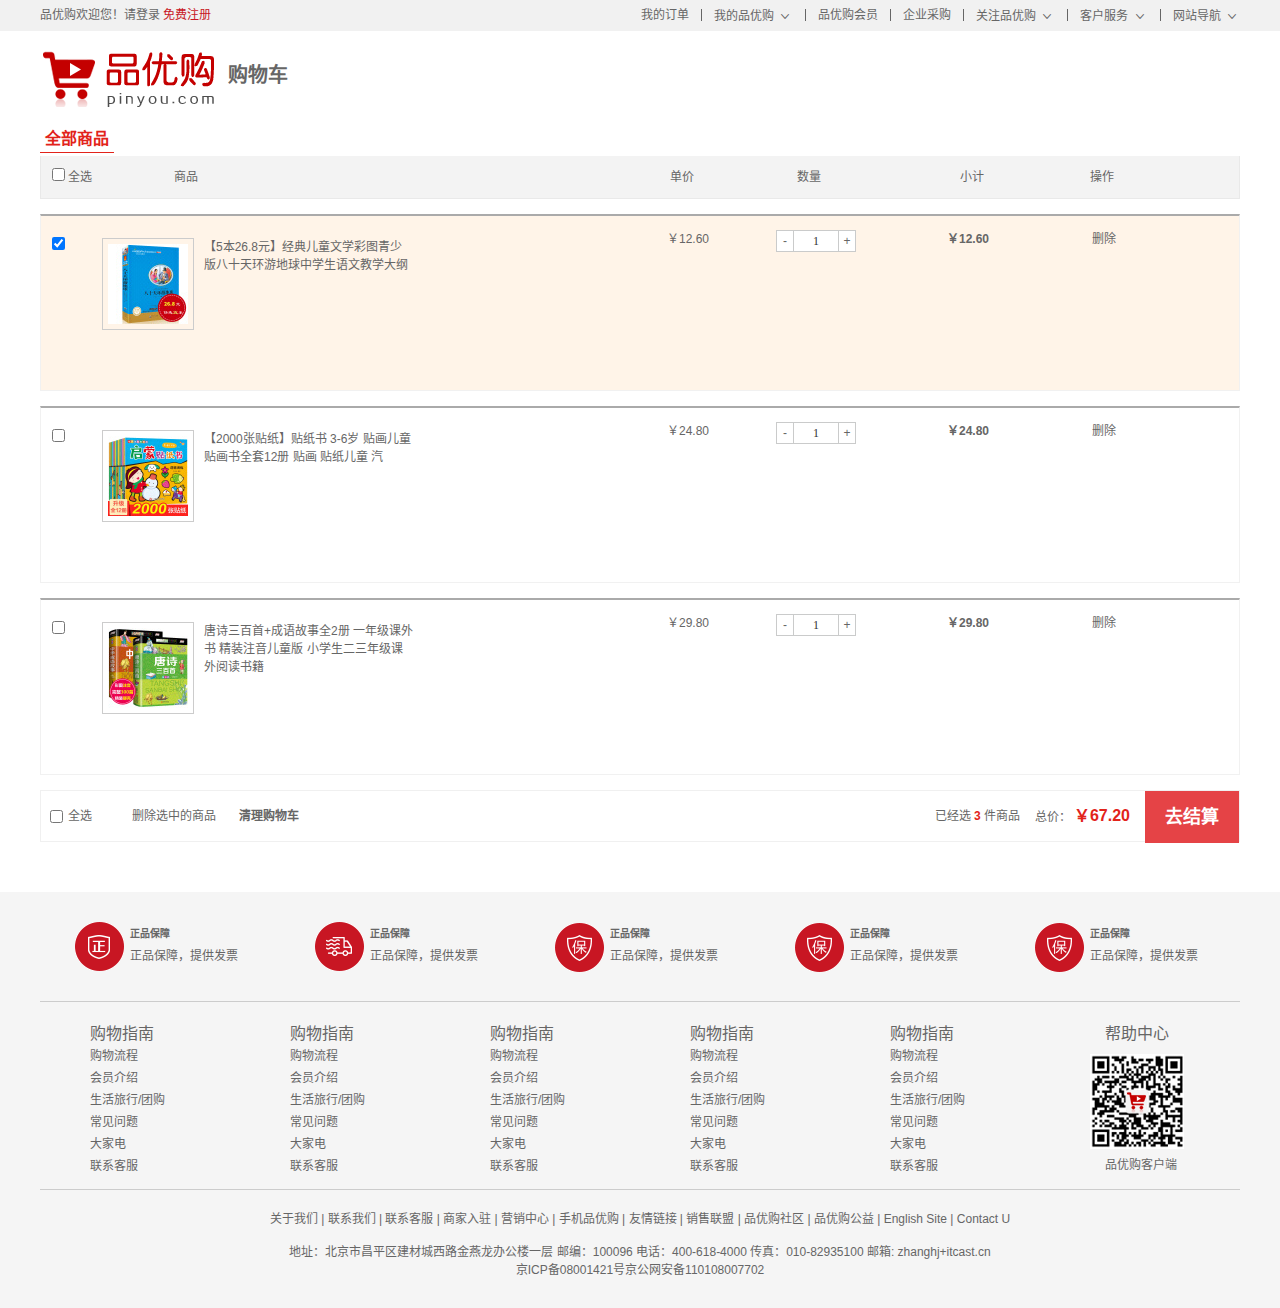
<file: 购物车/index.html>
<!DOCTYPE html>
<html lang="zh-CN">

<head>
    <meta charset="UTF-8">
    <title>我的购物车-品优购</title>
    <meta name="description" content="品优购JD.COM-专业的综合网上购物商城,销售家电、数码通讯、电脑、家居百货、服装服饰、母婴、图书、食品等数万个品牌优质商品.便捷、诚信的服务，为您提供愉悦的网上购物体验!" />
    <meta name="Keywords" content="网上购物,网上商城,手机,笔记本,电脑,MP3,CD,VCD,DV,相机,数码,配件,手表,存储卡,品优购" />
    <!-- 引入facicon.ico网页图标 -->
    <link rel="shortcut icon" href="favicon.ico" type="image/x-icon" />
    <!-- 引入css 初始化的css 文件 -->
    <link rel="stylesheet" href="css/base.css">
    <!-- 引入公共样式的css 文件 -->
    <link rel="stylesheet" href="css/common.css">
    <!-- 引入car css -->
    <link rel="stylesheet" href="css/car.css">
    <!-- 先引入jquery  -->
    <script src="js/jquery.min.js"></script>
    <!-- 在引入我们自己的js文件 -->
    <script src="js/car.js"></script>
</head>

<body>
    <!-- 顶部快捷导航start -->
    <div class="shortcut">
        <div class="w">
            <div class="fl">
                <ul>
                    <li>品优购欢迎您！ </li>
                    <li>
                        <a href="#">请登录</a>
                        <a href="#" class="style-red">免费注册</a>
                    </li>
                </ul>
            </div>
            <div class="fr">
                <ul>
                    <li><a href="#">我的订单</a></li>
                    <li class="spacer"></li>
                    <li>
                        <a href="#">我的品优购</a>
                        <i class="icomoon"></i>
                    </li>
                    <li class="spacer"></li>
                    <li><a href="#">品优购会员</a></li>
                    <li class="spacer"></li>
                    <li><a href="#">企业采购</a></li>
                    <li class="spacer"></li>
                    <li><a href="#">关注品优购</a> <i class="icomoon"></i></li>
                    <li class="spacer"></li>
                    <li><a href="#">客户服务</a> <i class="icomoon"></i></li>
                    <li class="spacer"></li>
                    <li><a href="#">网站导航</a> <i class="icomoon"></i></li>
                </ul>
            </div>
        </div>
    </div>
    <!-- 顶部快捷导航end  -->


    <div class="car-header">
        <div class="w">
            <div class="car-logo">
                <img src="img/logo.png" alt=""> <b>购物车</b>
            </div>
        </div>
    </div>

    </div>
    <div class="c-container">
        <div class="w">
            <div class="cart-filter-bar">
                <em>全部商品</em>
            </div>
            <!-- 购物车主要核心区域 -->
            <div class="cart-warp">
                <!-- 头部全选模块 -->
                <div class="cart-thead">
                    <div class="t-checkbox">
                        <input type="checkbox" name="" id="" class="checkall"> 全选
                    </div>
                    <div class="t-goods">商品</div>
                    <div class="t-price">单价</div>
                    <div class="t-num">数量</div>
                    <div class="t-sum">小计</div>
                    <div class="t-action">操作</div>
                </div>
                <!-- 商品详细模块 -->
                <div class="cart-item-list">
                    <div class="cart-item check-cart-item">
                        <div class="p-checkbox">
                            <input type="checkbox" name="" id="" checked class="j-checkbox">
                        </div>
                        <div class="p-goods">
                            <div class="p-img">
                                <img src="upload/p1.jpg" alt="">
                            </div>
                            <div class="p-msg">【5本26.8元】经典儿童文学彩图青少版八十天环游地球中学生语文教学大纲</div>
                        </div>
                        <div class="p-price">￥12.60</div>
                        <div class="p-num">
                            <div class="quantity-form">
                                <a href="javascript:;" class="decrement">-</a>
                                <input type="text" class="itxt" value="1">
                                <a href="javascript:;" class="increment">+</a>
                            </div>
                        </div>
                        <div class="p-sum">￥12.60</div>
                        <div class="p-action"><a href="javascript:;">删除</a></div>
                    </div>
                    <div class="cart-item">
                        <div class="p-checkbox">
                            <input type="checkbox" name="" id="" class="j-checkbox">
                        </div>
                        <div class="p-goods">
                            <div class="p-img">
                                <img src="upload/p2.jpg" alt="">
                            </div>
                            <div class="p-msg">【2000张贴纸】贴纸书 3-6岁 贴画儿童 贴画书全套12册 贴画 贴纸儿童 汽</div>
                        </div>
                        <div class="p-price">￥24.80</div>
                        <div class="p-num">
                            <div class="quantity-form">
                                <a href="javascript:;" class="decrement">-</a>
                                <input type="text" class="itxt" value="1">
                                <a href="javascript:;" class="increment">+</a>
                            </div>
                        </div>
                        <div class="p-sum">￥24.80</div>
                        <div class="p-action"><a href="javascript:;">删除</a></div>
                    </div>
                    <div class="cart-item">
                        <div class="p-checkbox">
                            <input type="checkbox" name="" id="" class="j-checkbox">
                        </div>
                        <div class="p-goods">
                            <div class="p-img">
                                <img src="upload/p3.jpg" alt="">
                            </div>
                            <div class="p-msg">唐诗三百首+成语故事全2册 一年级课外书 精装注音儿童版 小学生二三年级课外阅读书籍</div>
                        </div>
                        <div class="p-price">￥29.80</div>
                        <div class="p-num">
                            <div class="quantity-form">
                                <a href="javascript:;" class="decrement">-</a>
                                <input type="text" class="itxt" value="1">
                                <a href="javascript:;" class="increment">+</a>
                            </div>
                        </div>
                        <div class="p-sum">￥29.80</div>
                        <div class="p-action"><a href="javascript:;">删除</a></div>
                    </div>
                </div>

                <!-- 结算模块 -->
                <div class="cart-floatbar">
                    <div class="select-all">
                        <input type="checkbox" name="" id="" class="checkall">全选
                    </div>
                    <div class="operation">
                        <a href="javascript:;" class="remove-batch"> 删除选中的商品</a>
                        <a href="javascript:;" class="clear-all">清理购物车</a>
                    </div>
                    <div class="toolbar-right">
                        <div class="amount-sum">已经选<em>1</em>件商品</div>
                        <div class="price-sum">总价： <em>￥12.60</em></div>
                        <div class="btn-area">去结算</div>
                    </div>
                </div>
            </div>
        </div>

    </div>

    <!-- footer start -->
    <div class="footer">
        <div class="w">
            <!-- mod_service -->
            <div class="mod_service">
                <ul>
                    <li>
                        <i class="mod-service-icon mod_service_zheng"></i>
                        <div class="mod_service_tit">
                            <h5>正品保障</h5>
                            <p>正品保障，提供发票</p>
                        </div>
                    </li>
                    <li>
                        <i class="mod-service-icon mod_service_kuai"></i>
                        <div class="mod_service_tit">
                            <h5>正品保障</h5>
                            <p>正品保障，提供发票</p>
                        </div>
                    </li>
                    <li>
                        <i class="mod-service-icon mod_service_bao"></i>
                        <div class="mod_service_tit">
                            <h5>正品保障</h5>
                            <p>正品保障，提供发票</p>
                        </div>
                    </li>
                    <li>
                        <i class="mod-service-icon mod_service_bao"></i>
                        <div class="mod_service_tit">
                            <h5>正品保障</h5>
                            <p>正品保障，提供发票</p>
                        </div>
                    </li>
                    <li>
                        <i class="mod-service-icon mod_service_bao"></i>
                        <div class="mod_service_tit">
                            <h5>正品保障</h5>
                            <p>正品保障，提供发票</p>
                        </div>
                    </li>
                </ul>
            </div>
            <!-- mod_help -->
            <div class="mod_help">
                <dl class="mod_help_item">
                    <dt>购物指南</dt>
                    <dd> <a href="#">购物流程 </a></dd>
                    <dd> <a href="#">会员介绍 </a></dd>
                    <dd> <a href="#">生活旅行/团购 </a></dd>
                    <dd> <a href="#">常见问题 </a></dd>
                    <dd> <a href="#">大家电 </a></dd>
                    <dd> <a href="#">联系客服 </a></dd>
                </dl>
                <dl class="mod_help_item">
                    <dt>购物指南</dt>
                    <dd> <a href="#">购物流程 </a></dd>
                    <dd> <a href="#">会员介绍 </a></dd>
                    <dd> <a href="#">生活旅行/团购 </a></dd>
                    <dd> <a href="#">常见问题 </a></dd>
                    <dd> <a href="#">大家电 </a></dd>
                    <dd> <a href="#">联系客服 </a></dd>
                </dl>
                <dl class="mod_help_item">
                    <dt>购物指南</dt>
                    <dd> <a href="#">购物流程 </a></dd>
                    <dd> <a href="#">会员介绍 </a></dd>
                    <dd> <a href="#">生活旅行/团购 </a></dd>
                    <dd> <a href="#">常见问题 </a></dd>
                    <dd> <a href="#">大家电 </a></dd>
                    <dd> <a href="#">联系客服 </a></dd>
                </dl>
                <dl class="mod_help_item">
                    <dt>购物指南</dt>
                    <dd> <a href="#">购物流程 </a></dd>
                    <dd> <a href="#">会员介绍 </a></dd>
                    <dd> <a href="#">生活旅行/团购 </a></dd>
                    <dd> <a href="#">常见问题 </a></dd>
                    <dd> <a href="#">大家电 </a></dd>
                    <dd> <a href="#">联系客服 </a></dd>
                </dl>
                <dl class="mod_help_item">
                    <dt>购物指南</dt>
                    <dd> <a href="#">购物流程 </a></dd>
                    <dd> <a href="#">会员介绍 </a></dd>
                    <dd> <a href="#">生活旅行/团购 </a></dd>
                    <dd> <a href="#">常见问题 </a></dd>
                    <dd> <a href="#">大家电 </a></dd>
                    <dd> <a href="#">联系客服 </a></dd>
                </dl>
                <dl class="mod_help_item mod_help_app">
                    <dt>帮助中心</dt>
                    <dd>
                        <img src="upload/erweima.png" alt="">
                        <p>品优购客户端</p>
                    </dd>
                </dl>
            </div>

            <!-- mod_copyright  -->
            <div class="mod_copyright">
                <p class="mod_copyright_links">
                    关于我们 | 联系我们 | 联系客服 | 商家入驻 | 营销中心 | 手机品优购 | 友情链接 | 销售联盟 | 品优购社区 | 品优购公益 | English Site | Contact U
                </p>
                <p class="mod_copyright_info">
                    地址：北京市昌平区建材城西路金燕龙办公楼一层 邮编：100096 电话：400-618-4000 传真：010-82935100 邮箱: zhanghj+itcast.cn <br> 京ICP备08001421号京公网安备110108007702
                </p>
            </div>
        </div>
    </div>
    <!-- footer end -->
</body>

</html>
</file>
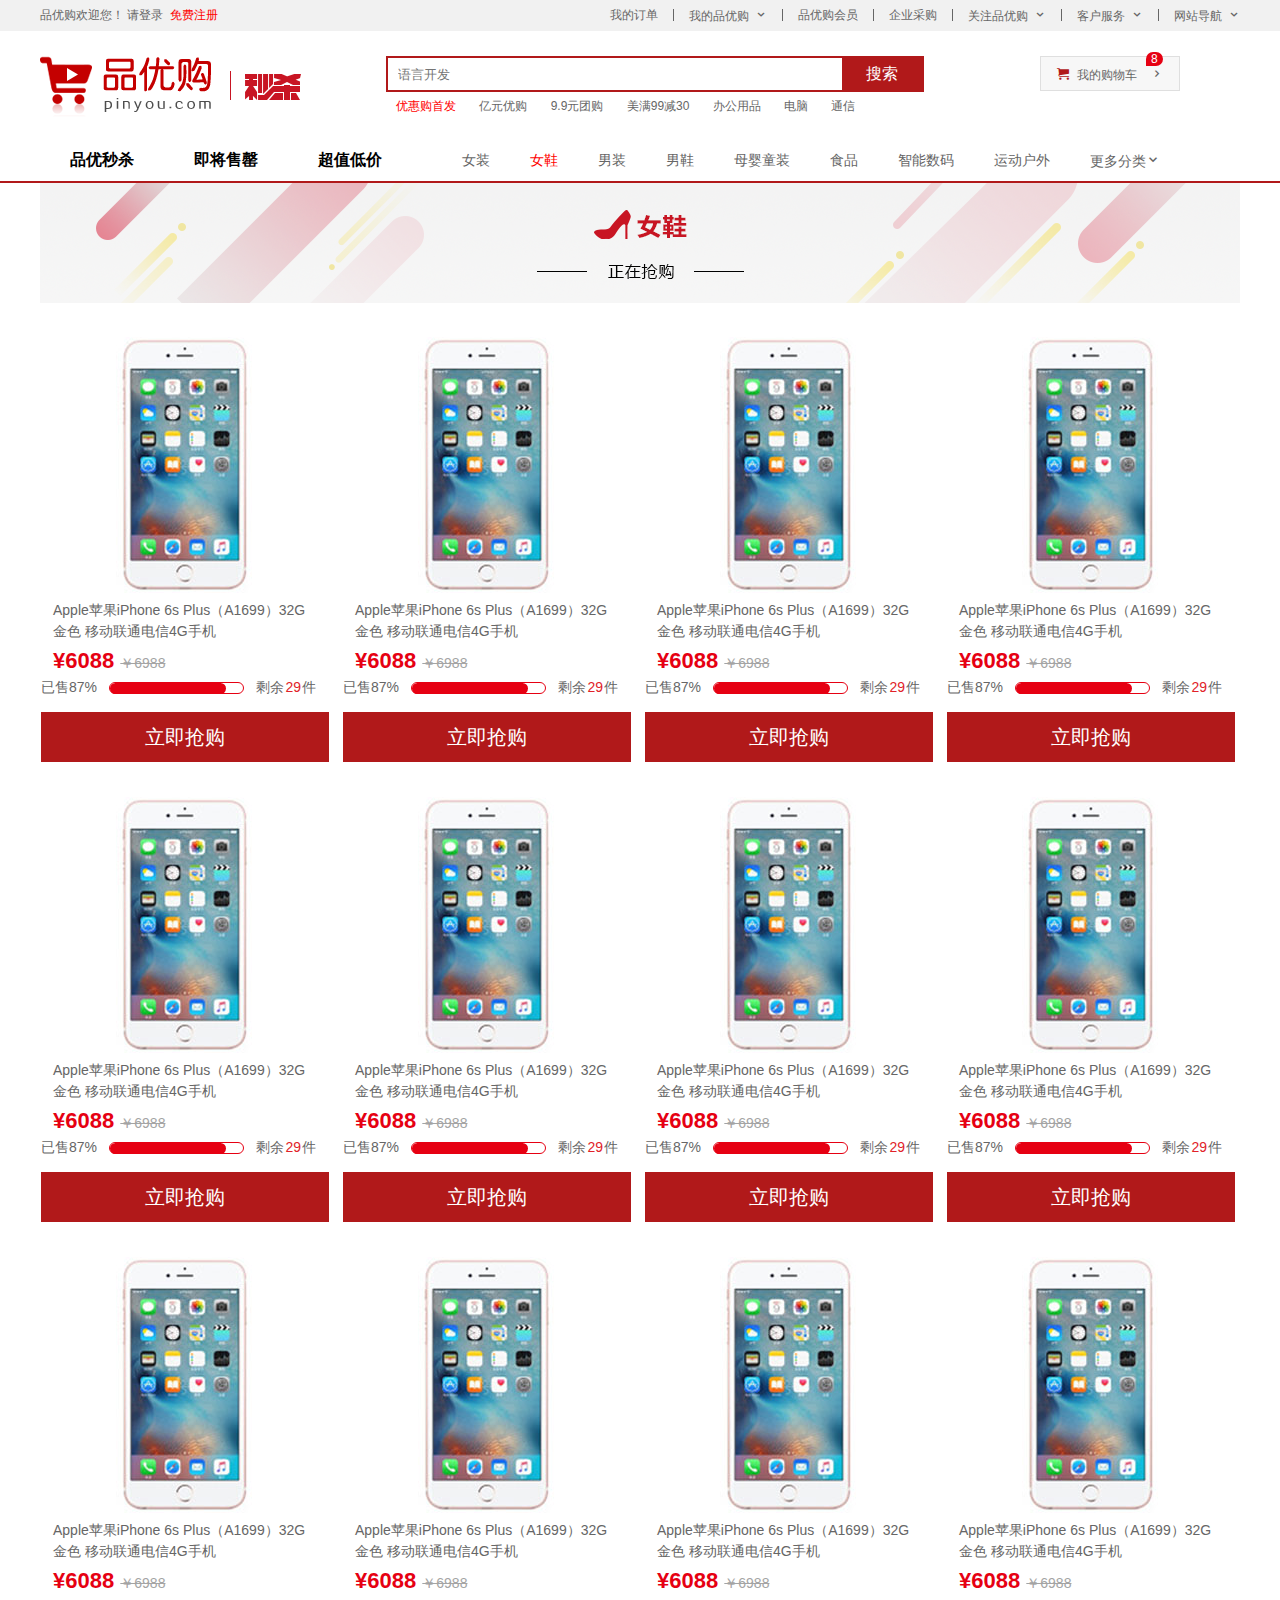
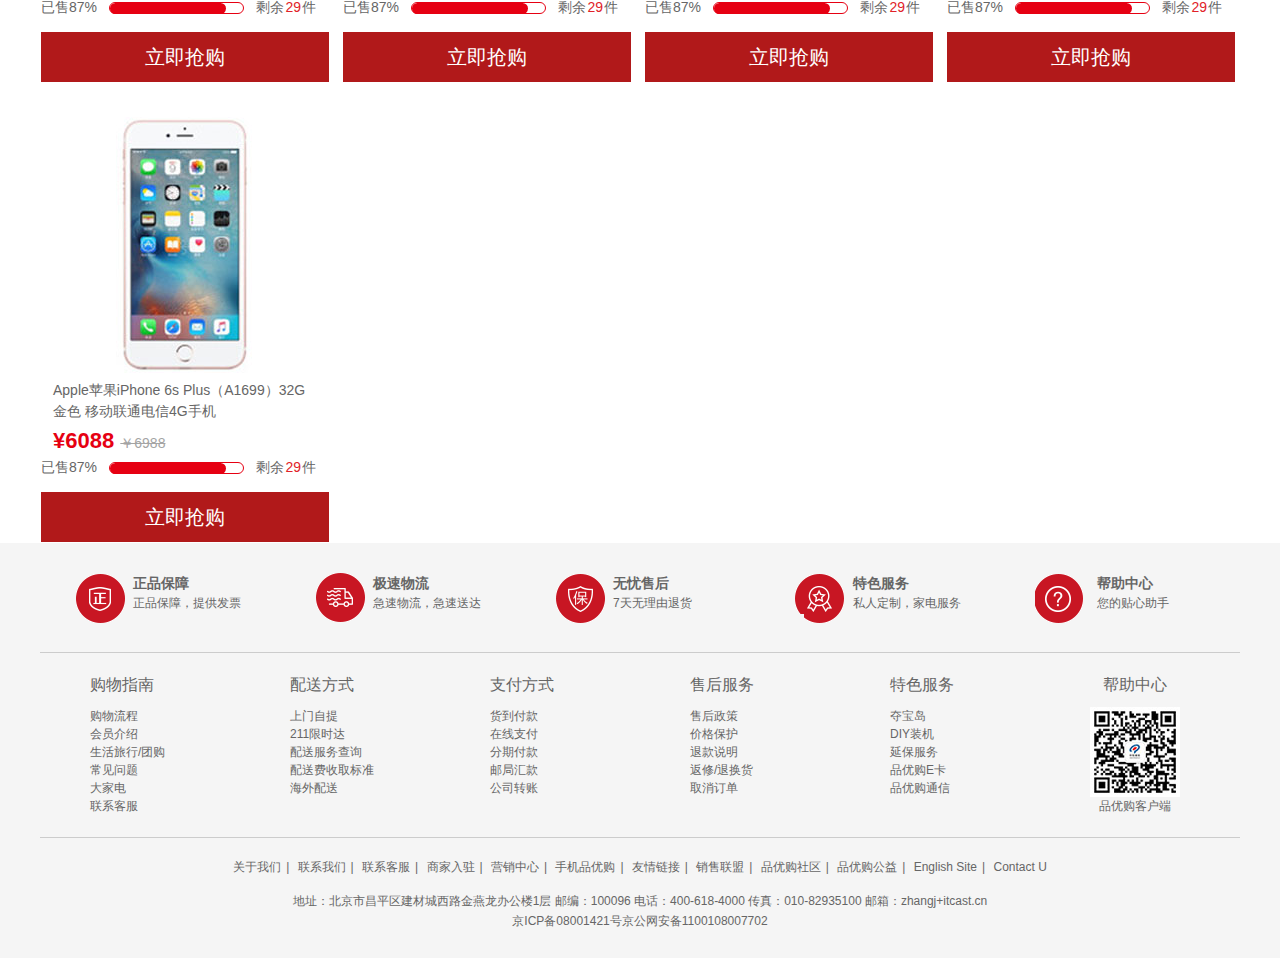
<file: list.html>
<!DOCTYPE html>
<html lang="en">
<head>
    <meta charset="UTF-8">
    <meta http-equiv="X-UA-Compatible" content="IE=edge">
    <meta name="viewport" content="width=device-width, initial-scale=1.0">
    <title>品优购列表页</title>
    <!-- 网站说明 -->
    <meta name="description"
        content="品优购-专业的综合网上购物商城,销售家电、数码通讯、电脑、家居百货、服装服饰、母婴、图书、食品等数万个品牌优质商品，便捷、诚信的服务，为您提供愉悦的网上购物体验！">
    <!-- 关键字 -->
    <meta name="keywords" content="网上购物,网上商城,手机,笔记本,电脑,MP3,CD,VCD,DV,相机,手表,存储卡,品优购">
    <!-- 引入favicon图标 -->
    <link rel="shortcut icon" href="favicon.ico">
     <!-- 引入我们初始化样式文件 -->
     <link rel="stylesheet" href="css/base.css">
     <!-- 引入我们的公共样式文件 -->
     <link rel="stylesheet" href="css/common.css">
     <link rel="stylesheet" href="css/list.css">
</head>
<body>
    <!-- 快捷导航模块开始 -->
    <div class="shortcut">
        <div class="w">
            <div class="fl">
                <ul>
                    <li>品优购欢迎您！&nbsp;</li>
                    <li>
                        <a href="#">请登录</a>&nbsp;
                        <a href="#" class="style_red">免费注册</a>
                    </li>
                </ul>
            </div>
            <div class="fr">
                <ul>
                    <li>我的订单</li>
                    <li></li>
                    <li class="arrow-icon">我的品优购</li>
                    <li></li>
                    <li>品优购会员</li>
                    <li></li>
                    <li>企业采购</li>
                    <li></li>
                    <li class="arrow-icon">关注品优购</li>
                    <li></li>
                    <li class="arrow-icon">客户服务</li>
                    <li></li>
                    <li class="arrow-icon">网站导航</li>
                </ul>
            </div>
        </div>
    </div>
    <!-- 快捷导航模块结束 -->
    <!-- header头部模块制作开始 -->
    <header class="header w">
        <!-- logo模块  SEO logo优化 -->
        <div class="logo">
            <h1>
                <a href="index.html" title="品优购商城">品优购商城</a>
            </h1>
        </div>
        <!-- 列表页的秒杀模块 -->
        <div class="sk">
            <img src="images/sk.png" alt="">
        </div>
        <!-- search搜索模块 -->
        <div class="search">
            <input type="search" placeholder="语言开发">
            <button>搜索</button>
        </div>
        <!-- hotwords模块制作 -->
        <div class="hotwords">
            <a href="#" class="style_red">优惠购首发</a>
            <a href="#">亿元优购</a>
            <a href="#">9.9元团购</a>
            <a href="#">美满99减30</a>
            <a href="#">办公用品</a>
            <a href="#">电脑</a>
            <a href="#">通信</a>
        </div>
        <!-- 购物车模块 -->
        <div class="shopcar">
            我的购物车
            <i class="count">8</i>
        </div>
    </header>
    <!-- header头部模块制作结束 -->
    <!-- nav模块开始 -->
    <nav class="nav">
        <div class="w">
           <div class="sk_list">
               <ul>
                   <li><a href="#">品优秒杀</a></li>
                   <li><a href="#">即将售罄</a></li>
                   <li><a href="#">超值低价</a></li>
               </ul>
           </div>
           <div class="sk_con">
               <ul>
                   <li><a href="#">女装</a></li>
                   <li><a href="#" class="style_red">女鞋</a></li>
                   <li><a href="#">男装</a></li>
                   <li><a href="#">男鞋</a></li>
                   <li><a href="#">母婴童装</a></li>
                   <li><a href="#">食品</a></li>
                   <li><a href="#">智能数码</a></li>
                   <li><a href="#">运动户外</a></li>
                   <li><a href="#">更多分类</a></li>
               </ul>
           </div>
        </div>
    </nav>
    <!-- nav模块结束 -->

    <!-- 列表页主体部分开始 -->
    <div class="w sk_container">
        <div class="sk_hd">
            <img src="upload/bg_03.png" alt="">
        </div>
        <div class="sk_bd">
            <!-- 清除浮动 -->
            <ul class="clearfix">
                <li>
                    <img src="upload/list2.jpg" alt="">
                    <a href="#" class="pizhu">Apple苹果iPhone 6s Plus（A1699）32G 金色 移动联通电信4G手机</a>
                    <span class="miaosha">
                        ¥6088 
                    </span>
                    <span class="origan">￥6988</span>
                    <div class="guodu">
                        <div class="guodu1">已售87%</div>
                        <div class="guodu2">
                            <div class="guodu2_in"></div>
                        </div>
                        <span class="shengyu1">剩余</span>
                        <span class="shengyu2">29</span>
                        <span class="shengyu3">件</span>
                    </div>
                    <a href="#" class="buy">立即抢购</a>
                </li>
                <li>
                    <img src="upload/list2.jpg" alt="">
                    <a href="#" class="pizhu">Apple苹果iPhone 6s Plus（A1699）32G 金色 移动联通电信4G手机</a>
                    <span class="miaosha">
                        ¥6088 
                    </span>
                    <span class="origan">￥6988</span>
                    <div class="guodu">
                        <div class="guodu1">已售87%</div>
                        <div class="guodu2">
                            <div class="guodu2_in"></div>
                        </div>
                        <span class="shengyu1">剩余</span>
                        <span class="shengyu2">29</span>
                        <span class="shengyu3">件</span>
                    </div>
                    <a href="#" class="buy">立即抢购</a>
                </li>
                <li>
                    <img src="upload/list2.jpg" alt="">
                    <a href="#" class="pizhu">Apple苹果iPhone 6s Plus（A1699）32G 金色 移动联通电信4G手机</a>
                    <span class="miaosha">
                        ¥6088 
                    </span>
                    <span class="origan">￥6988</span>
                    <div class="guodu">
                        <div class="guodu1">已售87%</div>
                        <div class="guodu2">
                            <div class="guodu2_in"></div>
                        </div>
                        <span class="shengyu1">剩余</span>
                        <span class="shengyu2">29</span>
                        <span class="shengyu3">件</span>
                    </div>
                    <a href="#" class="buy">立即抢购</a>
                </li>
                <li>
                    <img src="upload/list2.jpg" alt="">
                    <a href="#" class="pizhu">Apple苹果iPhone 6s Plus（A1699）32G 金色 移动联通电信4G手机</a>
                    <span class="miaosha">
                        ¥6088 
                    </span>
                    <span class="origan">￥6988</span>
                    <div class="guodu">
                        <div class="guodu1">已售87%</div>
                        <div class="guodu2">
                            <div class="guodu2_in"></div>
                        </div>
                        <span class="shengyu1">剩余</span>
                        <span class="shengyu2">29</span>
                        <span class="shengyu3">件</span>
                    </div>
                    <a href="#" class="buy">立即抢购</a>
                </li>
                <li>
                    <img src="upload/list2.jpg" alt="">
                    <a href="#" class="pizhu">Apple苹果iPhone 6s Plus（A1699）32G 金色 移动联通电信4G手机</a>
                    <span class="miaosha">
                        ¥6088 
                    </span>
                    <span class="origan">￥6988</span>
                    <div class="guodu">
                        <div class="guodu1">已售87%</div>
                        <div class="guodu2">
                            <div class="guodu2_in"></div>
                        </div>
                        <span class="shengyu1">剩余</span>
                        <span class="shengyu2">29</span>
                        <span class="shengyu3">件</span>
                    </div>
                    <a href="#" class="buy">立即抢购</a>
                </li>
                <li>
                    <img src="upload/list2.jpg" alt="">
                    <a href="#" class="pizhu">Apple苹果iPhone 6s Plus（A1699）32G 金色 移动联通电信4G手机</a>
                    <span class="miaosha">
                        ¥6088 
                    </span>
                    <span class="origan">￥6988</span>
                    <div class="guodu">
                        <div class="guodu1">已售87%</div>
                        <div class="guodu2">
                            <div class="guodu2_in"></div>
                        </div>
                        <span class="shengyu1">剩余</span>
                        <span class="shengyu2">29</span>
                        <span class="shengyu3">件</span>
                    </div>
                    <a href="#" class="buy">立即抢购</a>
                </li>
                <li>
                    <img src="upload/list2.jpg" alt="">
                    <a href="#" class="pizhu">Apple苹果iPhone 6s Plus（A1699）32G 金色 移动联通电信4G手机</a>
                    <span class="miaosha">
                        ¥6088 
                    </span>
                    <span class="origan">￥6988</span>
                    <div class="guodu">
                        <div class="guodu1">已售87%</div>
                        <div class="guodu2">
                            <div class="guodu2_in"></div>
                        </div>
                        <span class="shengyu1">剩余</span>
                        <span class="shengyu2">29</span>
                        <span class="shengyu3">件</span>
                    </div>
                    <a href="#" class="buy">立即抢购</a>
                </li>
                <li>
                    <img src="upload/list2.jpg" alt="">
                    <a href="#" class="pizhu">Apple苹果iPhone 6s Plus（A1699）32G 金色 移动联通电信4G手机</a>
                    <span class="miaosha">
                        ¥6088 
                    </span>
                    <span class="origan">￥6988</span>
                    <div class="guodu">
                        <div class="guodu1">已售87%</div>
                        <div class="guodu2">
                            <div class="guodu2_in"></div>
                        </div>
                        <span class="shengyu1">剩余</span>
                        <span class="shengyu2">29</span>
                        <span class="shengyu3">件</span>
                    </div>
                    <a href="#" class="buy">立即抢购</a>
                </li>
                <li>
                    <img src="upload/list2.jpg" alt="">
                    <a href="#" class="pizhu">Apple苹果iPhone 6s Plus（A1699）32G 金色 移动联通电信4G手机</a>
                    <span class="miaosha">
                        ¥6088 
                    </span>
                    <span class="origan">￥6988</span>
                    <div class="guodu">
                        <div class="guodu1">已售87%</div>
                        <div class="guodu2">
                            <div class="guodu2_in"></div>
                        </div>
                        <span class="shengyu1">剩余</span>
                        <span class="shengyu2">29</span>
                        <span class="shengyu3">件</span>
                    </div>
                    <a href="#" class="buy">立即抢购</a>
                </li>
                <li>
                    <img src="upload/list2.jpg" alt="">
                    <a href="#" class="pizhu">Apple苹果iPhone 6s Plus（A1699）32G 金色 移动联通电信4G手机</a>
                    <span class="miaosha">
                        ¥6088 
                    </span>
                    <span class="origan">￥6988</span>
                    <div class="guodu">
                        <div class="guodu1">已售87%</div>
                        <div class="guodu2">
                            <div class="guodu2_in"></div>
                        </div>
                        <span class="shengyu1">剩余</span>
                        <span class="shengyu2">29</span>
                        <span class="shengyu3">件</span>
                    </div>
                    <a href="#" class="buy">立即抢购</a>
                </li>
                <li>
                    <img src="upload/list2.jpg" alt="">
                    <a href="#" class="pizhu">Apple苹果iPhone 6s Plus（A1699）32G 金色 移动联通电信4G手机</a>
                    <span class="miaosha">
                        ¥6088 
                    </span>
                    <span class="origan">￥6988</span>
                    <div class="guodu">
                        <div class="guodu1">已售87%</div>
                        <div class="guodu2">
                            <div class="guodu2_in"></div>
                        </div>
                        <span class="shengyu1">剩余</span>
                        <span class="shengyu2">29</span>
                        <span class="shengyu3">件</span>
                    </div>
                    <a href="#" class="buy">立即抢购</a>
                </li>
                <li>
                    <img src="upload/list2.jpg" alt="">
                    <a href="#" class="pizhu">Apple苹果iPhone 6s Plus（A1699）32G 金色 移动联通电信4G手机</a>
                    <span class="miaosha">
                        ¥6088 
                    </span>
                    <span class="origan">￥6988</span>
                    <div class="guodu">
                        <div class="guodu1">已售87%</div>
                        <div class="guodu2">
                            <div class="guodu2_in"></div>
                        </div>
                        <span class="shengyu1">剩余</span>
                        <span class="shengyu2">29</span>
                        <span class="shengyu3">件</span>
                    </div>
                    <a href="#" class="buy">立即抢购</a>
                </li>
                <li>
                    <img src="upload/list2.jpg" alt="">
                    <a href="#" class="pizhu">Apple苹果iPhone 6s Plus（A1699）32G 金色 移动联通电信4G手机</a>
                    <span class="miaosha">
                        ¥6088 
                    </span>
                    <span class="origan">￥6988</span>
                    <div class="guodu">
                        <div class="guodu1">已售87%</div>
                        <div class="guodu2">
                            <div class="guodu2_in"></div>
                        </div>
                        <span class="shengyu1">剩余</span>
                        <span class="shengyu2">29</span>
                        <span class="shengyu3">件</span>
                    </div>
                    <a href="#" class="buy">立即抢购</a>
                </li>
            </ul>
        </div>
    </div>
    <!-- 列表页主体部分结束 -->
    <!-- 底部模块的制作 -->
    <footer class="footer">
        <div class="w">
            <div class="mod_service">
                <ul>
                    <li>
                        <h5 class="tu1"></h5>
                        <div class="service_txt">
                            <h4>正品保障</h4>
                            <p>正品保障，提供发票</p>
                        </div>
                    </li>
                    <li>
                        <h5 class="tu2"></h5>
                        <div class="service_txt">
                            <h4>极速物流</h4>
                            <p>急速物流，急速送达</p>
                        </div>
                    </li>
                    <li>
                        <h5 class="tu3"></h5>
                        <div class="service_txt">
                            <h4>无忧售后</h4>
                            <p>7天无理由退货</p>
                        </div>
                    </li>
                    <li>
                        <h5 class="tu4"></h5>
                        <div class="service_txt">
                            <h4>特色服务</h4>
                            <p>私人定制，家电服务</p>
                        </div>
                    </li>
                    <li>
                        <h5 class="tu5"></h5>
                        <div class="service_txt">
                            <h4>帮助中心</h4>
                            <p>您的贴心助手</p>
                        </div>
                    </li>

                </ul>
            </div>
            <div class="mod_help">
                <dl>
                    <dt>购物指南</dt>
                    <dd><a href="#">购物流程</a></dd>
                    <dd><a href="#">会员介绍</a></dd>
                    <dd><a href="#">生活旅行/团购</a></dd>
                    <dd><a href="#">常见问题</a></dd>
                    <dd><a href="#">大家电</a></dd>
                    <dd><a href="#">联系客服</a></dd>
                </dl>
                <dl>
                    <dt>配送方式</dt>
                    <dd><a href="#">上门自提</a></dd>
                    <dd><a href="#">211限时达</a></dd>
                    <dd><a href="#">配送服务查询</a></dd>
                    <dd><a href="#">配送费收取标准</a></dd>
                    <dd><a href="#">海外配送</a></dd>
                </dl>
                <dl>
                    <dt>支付方式</dt>
                    <dd><a href="#">货到付款</a></dd>
                    <dd><a href="#">在线支付</a></dd>
                    <dd><a href="#">分期付款</a></dd>
                    <dd><a href="#">邮局汇款</a></dd>
                    <dd><a href="#">公司转账</a></dd>
                </dl>
                <dl>
                    <dt>售后服务</dt>
                    <dd><a href="#">售后政策</a></dd>
                    <dd><a href="#">价格保护</a></dd>
                    <dd><a href="#">退款说明</a></dd>
                    <dd><a href="#">返修/退换货</a></dd>
                    <dd><a href="#">取消订单</a></dd>
                </dl>
                <dl>
                    <dt>特色服务</dt>
                    <dd><a href="#">夺宝岛</a></dd>
                    <dd><a href="#">DIY装机</a></dd>
                    <dd><a href="#">延保服务</a></dd>
                    <dd><a href="#">品优购E卡</a></dd>
                    <dd><a href="#">品优购通信</a></dd>
                </dl>
                <dl>
                    <dt>帮助中心</dt>
                    <dd>
                        <img src="images/wx_cz.jpg" alt="">
                        品优购客户端
                    </dd>
                </dl>
            </div>
            <div class="mod_copyright">
                <div class="links">
                    <a href="#">关于我们</a>|
                    <a href="#">联系我们</a>|
                    <a href="#">联系客服</a>|
                    <a href="#">商家入驻</a>|
                    <a href="#">营销中心</a>|
                    <a href="#">手机品优购</a>|
                    <a href="#">友情链接</a>|
                    <a href="#">销售联盟</a>|
                    <a href="#">品优购社区</a>|
                    <a href="#">品优购公益</a>|
                    <a href="#">English Site</a>|
                    <a href="#">Contact U</a>
                </div>
                <div class="copyright">
                    地址：北京市昌平区建材城西路金燕龙办公楼1层 邮编：100096 电话：400-618-4000 传真：010-82935100 邮箱：zhangj+itcast.cn <br>
                    京ICP备08001421号京公网安备1100108007702
                </div>
            </div>
        </div>
    </footer>
    <!-- 底部模块制作结束 -->
</body>
</html>
</file>
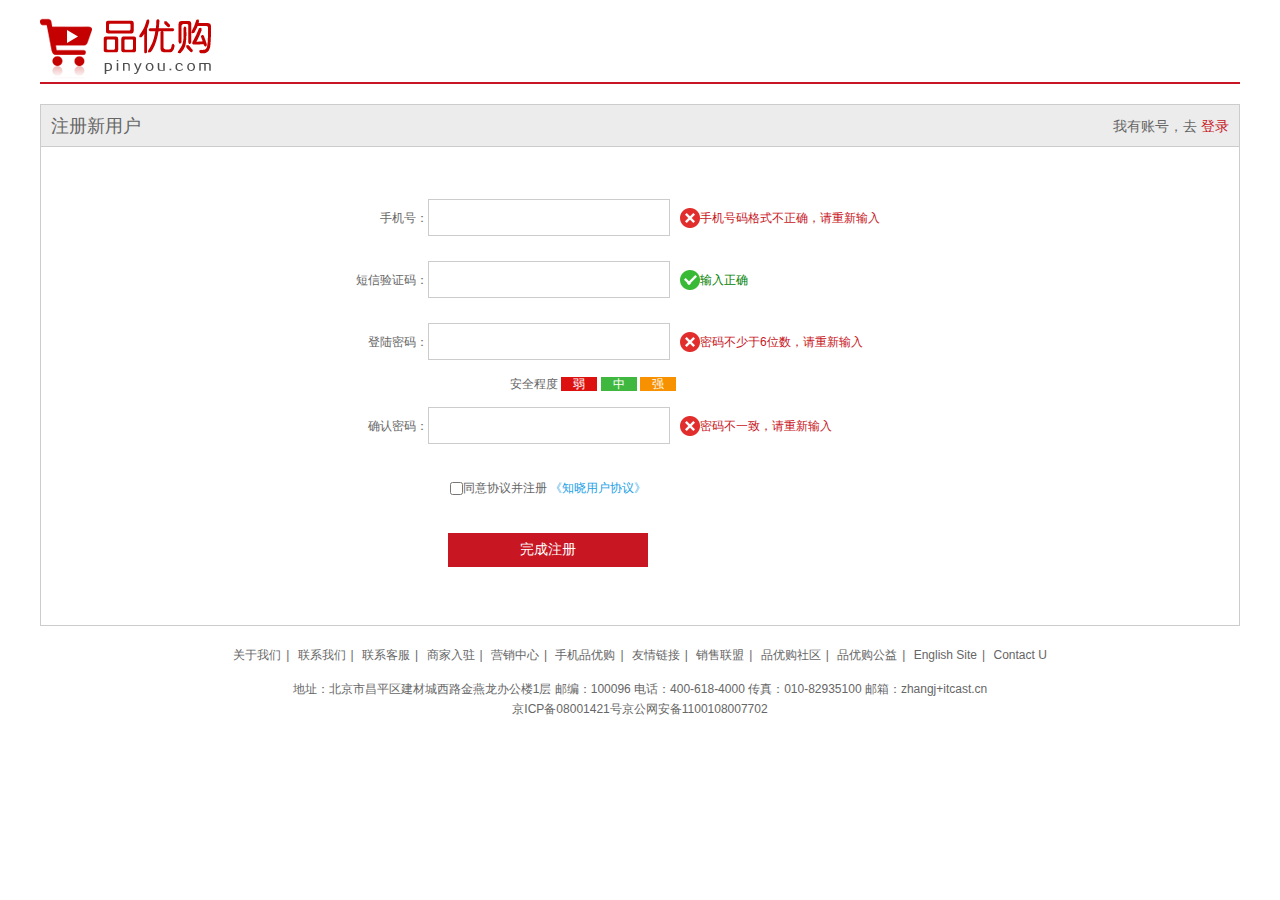
<file: register.html>
<!DOCTYPE html>
<html lang="en">

<head>
    <meta charset="UTF-8">
    <meta http-equiv="X-UA-Compatible" content="IE=edge">
    <meta name="viewport" content="width=device-width, initial-scale=1.0">
    <title>个人注册</title>
    <!-- 引入favicon图标 -->
    <link rel="shortcut icon" href="favicon.ico">
    <!-- 引入我们初始化样式文件 -->
    <link rel="stylesheet" href="css/base.css">
    <!-- 引入注册页面的样式文件 -->
    <link rel="stylesheet" href="css/register.css">
</head>

<body>
    <div class="w">
        <header>
            <div class="logo">
                <!-- 点击logo跳转到主页面 -->
                <a href="index.html"> <img src="images/logo.png" alt=""></a>
            </div>
        </header>
        <div class="registerarea">
            <h3>注册新用户
                <div class="login">我有账号，去
                    <a href="#">登录</a>
                </div>
            </h3>
            <div class="reg_form">
                <form action="">
                    <ul>
                        <li><label for="">手机号：</label><input type="text" class="inp"><span class="error"><i class="error_icon"></i>手机号码格式不正确，请重新输入</span></li>
                        <li><label for="">短信验证码：</label><input type="text" class="inp"><span class="success"><i class="success_icon"></i>输入正确</span></li>
                        <li><label for="">登陆密码：</label><input type="password" class="inp"><span class="error"><i class="error_icon"></i>密码不少于6位数，请重新输入</span></li>
                        <!-- 空格可以显示位em之间的缝隙 -->
                        <li class="safe">安全程度 <em class="ruo">弱</em> <em class="zhong">中</em> <em class="qiang">强</em></li>
                        <li class="sure"><label for="">确认密码：</label><input type="password" class="inp"><span class="error"><i class="error_icon"></i>密码不一致，请重新输入</span></li>
                        <li class="agree"><input type="checkbox" name="">同意协议并注册 <a href="#">《知晓用户协议》</a></li>
                        <li><input type="submit" value="完成注册" class="btn"> </li>
                    </ul>
                </form>
            </div>
        </div>
        <footer>
            <div class="mod_copyright">
                <div class="links">
                    <a href="#">关于我们</a>|
                    <a href="#">联系我们</a>|
                    <a href="#">联系客服</a>|
                    <a href="#">商家入驻</a>|
                    <a href="#">营销中心</a>|
                    <a href="#">手机品优购</a>|
                    <a href="#">友情链接</a>|
                    <a href="#">销售联盟</a>|
                    <a href="#">品优购社区</a>|
                    <a href="#">品优购公益</a>|
                    <a href="#">English Site</a>|
                    <a href="#">Contact U</a>
                </div>
                <div class="copyright">
                    地址：北京市昌平区建材城西路金燕龙办公楼1层 邮编：100096 电话：400-618-4000 传真：010-82935100 邮箱：zhangj+itcast.cn <br>
                    京ICP备08001421号京公网安备1100108007702
                </div>
            </div>
        </footer>
    </div>
</body>

</html>
</file>
<file: 购物车/css/base.css>
﻿/*清除元素默认的内外边距  */
* {
    margin: 0;
    padding: 0
}
/*让所有斜体 不倾斜*/
em,
i {
    font-style: normal;
}
/*去掉列表前面的小点*/
li {
    list-style: none;
}
/*图片没有边框   去掉图片底侧的空白缝隙*/
img {
    border: 0;  /*ie6*/
    vertical-align: middle;
}
/*让button 按钮 变成小手*/
button {
    cursor: pointer;
}
/*取消链接的下划线*/
a {
    color: #666;
    text-decoration: none;
}

a:hover {
    color: #e33333;
}

button,
input {
    font-family: 'Microsoft YaHei', 'Heiti SC', tahoma, arial, 'Hiragino Sans GB', \\5B8B\4F53, sans-serif;
    /*取消轮廓线 蓝色的*/
    outline: none;
}

body {
    background-color: #fff;
    font: 12px/1.5 'Microsoft YaHei', 'Heiti SC', tahoma, arial, 'Hiragino Sans GB', \\5B8B\4F53, sans-serif;
    color: #666
}

.hide,
.none {
    display: none;
}
/*清除浮动*/
.clearfix:after {
    visibility: hidden;
    clear: both;
    display: block;
    content: ".";
    height: 0
}

.clearfix {
    *zoom: 1
}
</file>
<file: 购物车/css/common.css>
/*公共样式*/

.fl {
    float: left;
}

.fr {
    float: right;
}

@font-face {
    font-family: 'icomoon';
    src: url('../fonts/icomoon.eot?7kkyc2');
    src: url('../fonts/icomoon.eot?7kkyc2#iefix') format('embedded-opentype'), url('../fonts/icomoon.ttf?7kkyc2') format('truetype'), url('../fonts/icomoon.woff?7kkyc2') format('woff'), url('../fonts/icomoon.svg?7kkyc2#icomoon') format('svg');
    font-weight: normal;
    font-style: normal;
}

.fr .icomoon {
    font-family: 'icomoon';
    font-size: 16px;
    line-height: 26px;
}


/*版心*/

.w {
    width: 1200px;
    margin: 0 auto;
}

.style-red {
    color: #c81623;
}

.spacer {
    width: 1px;
    height: 12px;
    background-color: #666;
    margin: 9px 12px 0;
}


/*顶部快捷导航*/

.shortcut {
    height: 31px;
    background-color: #f1f1f1;
    line-height: 31px;
}

.shortcut li {
    float: left;
}


/*header区域*/

.header {
    position: relative;
    height: 105px;
}

.logo {
    position: absolute;
    top: 25px;
    left: 0;
    width: 175px;
    height: 56px;
}

.logo a {
    display: block;
    /*overflow: hidden;*/
    width: 175px;
    height: 56px;
    background: url(../img/logo.png) no-repeat;
    /*text-indent: -999px;*/
    font-size: 0;
}

.search {
    position: absolute;
    top: 25px;
    left: 348px;
}

.text {
    float: left;
    width: 445px;
    height: 32px;
    border: 2px solid #b1191a;
    padding-left: 10px;
    color: #ccc;
}

.btn {
    float: left;
    width: 82px;
    height: 36px;
    background-color: #b1191a;
    border: 0;
    font-size: 16px;
    color: #fff;
}

.hotwrods {
    position: absolute;
    top: 65px;
    left: 348px;
}

.hotwrods a {
    margin: 0 10px;
}

.shopcar {
    position: absolute;
    top: 25px;
    right: 64px;
    width: 138px;
    height: 34px;
    border: 1px solid #dfdfdf;
    background-color: #f7f7f7;
    line-height: 34px;
    text-align: center;
}

.car {
    font-family: 'icomoon';
    color: #da5555;
}

.arrow {
    font-family: 'icomoon';
    margin-left: 5px;
}

.count {
    position: absolute;
    top: -5px;
    /*应该是左侧对齐 文字才能往右走显示*/
    left: 100px;
    background-color: #e60012;
    height: 14px;
    padding: 0 3px;
    line-height: 14px;
    color: #fff;
    /*border-radius: 左上角 右上角  右下角  左下角;*/
    border-radius: 7px 7px 7px 0;
}


/*nav start*/

.nav {
    height: 45px;
    border-bottom: 2px solid #b1191a;
}

.dropdown {
    width: 209px;
    height: 45px;
}

.dropdown .dt {
    height: 100%;
    background-color: #b1191a;
    font-size: 16px;
    color: #fff;
    text-align: center;
    line-height: 45px;
}

.dropdown .dd {
    height: 465px;
    background-color: #c81623;
    margin-top: 2px;
}

.menu_item:hover {
    background-color: #fff;
}


/*鼠标经过li 里面的 a变颜色*/

.menu_item:hover a {
    color: #c81623;
}

.menu_item {
    height: 31px;
    line-height: 31px;
    margin-left: 1px;
    padding: 0 10px;
    transition: all .5s;
}

.menu_item:hover {
    padding-left: 20px;
}

.menu_item a {
    font-size: 14px;
    color: #fff;
}

.menu_item i {
    float: right;
    font-family: 'icomoon';
    font-size: 18px;
    color: #fff;
}

.navitems {
    margin-left: 10px;
}

.navitems li {
    float: left;
}

.navitems li a {
    display: block;
    height: 45px;
    padding: 0 25px;
    line-height: 45px;
    font-size: 16px;
}


/*footer 部分*/

.footer {
    height: 386px;
    background-color: #f5f5f5;
    padding-top: 30px;
}

.mod_service {
    height: 79px;
    border-bottom: 1px solid #ccc;
}

.mod_service li {
    float: left;
    width: 240px;
    height: 79px;
}

.mod-service-icon {
    /*浮动的盒子 可以直接给大小的 不需要转换*/
    float: left;
    width: 50px;
    height: 50px;
    margin-left: 35px;
    background: url(../img/icons.png) no-repeat;
}

.mod_service_zheng {
    background-position: -253px -3px;
}

.mod_service_tit {
    float: left;
    margin-left: 5px;
}

.mod_service_tit h5 {
    margin: 5px 0;
}

.mod_service_kuai {
    background-position: -255px -54px;
}

.mod_service_bao {
    background-position: -257px -105px;
}

.mod_help {
    height: 187px;
    border-bottom: 1px solid #ccc;
}

.mod_help_item {
    float: left;
    width: 150px;
    padding: 20px 0 0 50px;
}

.mod_help_item dt {
    height: 25px;
    font-size: 16px;
}

.mod_help_item dd {
    height: 22px;
}

.mod_help_app dt,
.mod_help_app p {
    padding-left: 15px;
}

.mod_help_app img {
    margin: 7px 0;
}

.mod_copyright {
    text-align: center;
}

.mod_copyright_links {
    margin: 20px 0 15px 0;
}

.mod_copyright_info {
    line-height: 18px;
}
</file>
<file: 购物车/css/car.css>
.car-header {
    padding: 20px 0;
}

.car-logo img {
    vertical-align: middle;
}

.car-logo b {
    font-size: 20px;
    margin-top: 20px;
    margin-left: 10px;
}

.cart-filter-bar {
    font-size: 16px;
    color: #E2231A;
    font-weight: 700;
}

.cart-filter-bar em {
    padding: 5px;
    border-bottom: 1px solid #E2231A;
}

.cart-thead {
    height: 32px;
    line-height: 32px;
    margin: 5px 0 10px;
    padding: 5px 0;
    background: #f3f3f3;
    border: 1px solid #e9e9e9;
    border-top: 0;
    position: relative;
}

.cart-thead>div,
.cart-item>div {
    float: left;
}

.t-checkbox,
.p-checkbox {
    height: 18px;
    line-height: 18px;
    padding-top: 7px;
    width: 122px;
    padding-left: 11px;
}

.t-goods {
    width: 400px;
}

.t-price {
    width: 120px;
    padding-right: 40px;
    text-align: right;
}

.t-num {
    width: 150px;
    text-align: center;
}

.t-sum {
    width: 100px;
    text-align: right;
}

.t-action {
    width: 130px;
    text-align: right;
}

.cart-item {
    height: 160px;
    border-style: solid;
    border-width: 2px 1px 1px;
    border-color: #aaa #f1f1f1 #f1f1f1;
    background: #fff;
    padding-top: 14px;
    margin: 15px 0;
}

.check-cart-item {
    background: #fff4e8;
}

.p-checkbox {
    width: 50px;
}

.p-goods {
    margin-top: 8px;
    width: 565px;
}

.p-img {
    float: left;
    border: 1px solid #ccc;
    padding: 5px;
}

.p-msg {
    float: left;
    width: 210px;
    margin: 0 10px;
}

.p-price {
    width: 110px;
}

.quantity-form {
    width: 80px;
    height: 22px;
}

.p-num {
    width: 170px;
}

.decrement,
.increment {
    float: left;
    border: 1px solid #cacbcb;
    height: 18px;
    line-height: 18px;
    padding: 1px 0;
    width: 16px;
    text-align: center;
    color: #666;
    margin: 0;
    background: #fff;
    margin-left: -1px;
}

.itxt {
    float: left;
    border: 1px solid #cacbcb;
    width: 42px;
    height: 18px;
    line-height: 18px;
    text-align: center;
    padding: 1px;
    margin: 0;
    margin-left: -1px;
    font-size: 12px;
    font-family: verdana;
    color: #333;
    -webkit-appearance: none;
}

.p-sum {
    font-weight: 700;
    width: 145px;
}


/* 结算模块 */

.cart-floatbar {
    height: 50px;
    border: 1px solid #f0f0f0;
    background: #fff;
    position: relative;
    margin-bottom: 50px;
    line-height: 50px;
}

.select-all {
    float: left;
    height: 18px;
    line-height: 18px;
    padding: 16px 0 16px 9px;
    white-space: nowrap;
}

.select-all input {
    vertical-align: middle;
    display: inline-block;
    margin-right: 5px;
}

.operation {
    float: left;
    width: 200px;
    margin-left: 40px;
}

.clear-all {
    font-weight: 700;
    margin: 0 20px;
}

.toolbar-right {
    float: right;
}

.amount-sum {
    float: left;
}

.amount-sum em {
    font-weight: 700;
    color: #E2231A;
    padding: 0 3px;
}

.price-sum {
    float: left;
    margin: 0 15px;
}

.price-sum em {
    font-size: 16px;
    color: #E2231A;
    font-weight: 700;
}

.btn-area {
    font-weight: 700;
    width: 94px;
    height: 52px;
    line-height: 52px;
    color: #fff;
    text-align: center;
    font-size: 18px;
    font-family: "Microsoft YaHei";
    background: #e54346;
    overflow: hidden;
}
</file>
<file: css/base.css>
/* 把我们所有标签的内外边距清零 */
* {
    margin: 0;
    padding: 0;
    box-sizing: border-box;
}

/* em 和 i 斜体的文字不倾斜 */
em,
i {
    font-style: normal
}

/* 去掉li的小圆点 */
li {
    list-style: none
}

img {
    /* border 0 照顾低版本浏览器 如果图片外面包含了链接会有边框的问题 */
    border: 0;
    /* 取消图片底侧有空白缝隙的问题 */
    vertical-align: middle
}

button {
    /* 当鼠标经过button按钮的时候，鼠标变为小手 */
    cursor: pointer
}

a {
    color: #666;
    /* 取消下划线 */
    text-decoration: none
}

a:hover {
    /* 鼠标经过会变为红色 */
    color: #c81623
}

button,
input {
    /* 指定字体 */
    font-family: Microsoft YaHei, Heiti SC, tahoma, arial, Hiragino Sans GB, "\5B8B\4F53", sans-serif;
    /* 默认有灰色边框我们需要收到去掉 */
    border: 0;
    /* 去掉蓝色边框 */
    outline: none;
}

body {
    /* CSS3 抗锯齿性 让文字显示的更加清晰 */
    -webkit-font-smoothing: antialiased;
    background-color: #fff;
    font: 12px/1.5 Microsoft YaHei, Heiti SC, tahoma, arial, Hiragino Sans GB, "\5B8B\4F53", sans-serif;
    color: #666
}

.hide,
.none {
    /* 隐藏 */
    display: none
}

/* 清除浮动 */
.clearfix:after {
    visibility: hidden;
    clear: both;
    display: block;
    content: ".";
    height: 0
}

.clearfix {
    *zoom: 1
}
</file>
<file: css/common.css>
/* 声明字体图标，这里一定要注意路径的变化 */
@font-face {
    font-family: 'icomoon';
    src: url('../fonts/icomoon.eot?1lv3na');
    src: url('../fonts/icomoon.eot?1lv3na#iefix') format('embedded-opentype'),
        url('../fonts/icomoon.ttf?1lv3na') format('truetype'),
        url('../fonts/icomoon.woff?1lv3na') format('woff'),
        url('../fonts/icomoon.svg?1lv3na#icomoon') format('svg');
    font-weight: normal;
    font-style: normal;
    font-display: block;
}

/* 版心 */
.w {
    width: 1200px;
    margin: auto;
}

.fl {
    float: left;
}

.fr {
    float: right;
}

.style_red {
    color: red;
}

.shortcut {
    height: 31px;
    background-color: #f1f1f1;
    line-height: 31px;
}

.shortcut ul li {
    float: left;
}

/* 选择所有的偶数的小li */
.shortcut .fr ul li:nth-child(even) {
    width: 1px;
    height: 12px;
    background-color: #666;
    margin: 9px 15px 0;
}

.arrow-icon::after {
    content: '\e91e';
    font-family: 'icomoon';
    margin-left: 6px;
}

/* header头部制作 */
.header {
    position: relative;
    height: 105px;
}

.logo {
    position: absolute;
    top: 25px;
    width: 171px;
    height: 61px;
}

.logo a {
    display: block;
    width: 171px;
    height: 61px;
    background: url(../images/logo.png) no-repeat;
    /* 让文字隐藏 */
    /* font-size: 0;   京东的做法 */
    /* 淘宝的做法 */
    text-indent: -9999px;
    overflow: hidden;
}

.search {
    position: absolute;
    left: 346px;
    top: 25px;
    width: 538px;
    height: 36px;
    border: 2px solid #b1191a;
}

.search input {
    /* input和button都属于行内块元素，需要加浮动取消两个之间的间隔 */
    float: left;
    width: 454px;
    height: 32px;
    padding-left: 10px;
}

.search button {
    float: left;
    width: 80px;
    height: 35px;
    margin-top: -1px;
    background-color: #b1191a;
    font-size: 16px;
    color: #fff;
}
#suggest-list{
    position: absolute;
    left: 346px;
    top: 58px;
    width: 538px;
    font-weight:400;
    font-size: 10px;
    background-color: #fff;
    z-index:1
}

.hotwords {
    position: absolute;
    top: 66px;
    left: 346px;
}

.hotwords a {
    margin: 0 10px;
}

.shopcar {
    position: absolute;
    top: 25px;
    right: 60px;
    width: 140px;
    height: 35px;
    line-height: 35px;
    text-align: center;
    border: 1px solid #dfdfdf;
    background-color: #f7f7f7;
}

.shopcar::before {
    content: '\e93a';
    font-family: 'icomoon';
    margin-right: 5px;
    color: #b1191a;
}

.shopcar::after {
    content: '\e920';
    font-family: 'icomoon';
    margin-left: 10px;
}

.count {
    position: absolute;
    top: -5px;
    left: 105px;
    height: 14px;
    line-height: 14px;
    color: #fff;
    background-color: #e60012;
    padding: 0 5px;
    border-radius: 7px 7px 7px 0;
}

/* nav模块制作 */
.nav {
    height: 47px;
    border-bottom: 2px solid #b1191a;
}

.nav .dropdown {
    width: 210px;
    height: 46px;
    background-color: #b1191a;
}

.nav .dropdown .dt {
    width: 100%;
    height: 100%;
    color: #fff;
    text-align: center;
    line-height: 46px;
    font-size: 16px;
}

.nav .dropdown .dd {
    /* 隐藏 */
  /*   display: none; */
    width: 210px;
    height: 465px;
    background-color: #c81623;
}

.nav .dropdown .dd ul li {
    position: relative;
    height: 31px;
    line-height: 31px;
    margin-left: 2px;
    /* 目的是当鼠标放上去时会有一个10px的左边框 */
    padding-left: 10px;
}

.nav .dropdown .dd ul li:hover {
    background-color: #fff;
}

.nav .dropdown .dd ul li::after {
    position: absolute;
    top: 1px;
    right: 10px;
    content: '\e920';
    font-family: 'icomoon';
    color: #fff;
    font-size: 14px;
}

.nav .dropdown .dd ul li a {
    font-size: 14px;
    color: #fff;
}

.nav .dropdown .dd ul li:hover a {
    color: #c81623;
}

.nav .navitems ul li {
    float: left;
}

.nav .navitems ul li a {
    display: block;
    height: 45px;
    line-height: 45px;
    font-size: 16px;
    padding: 0 25px;
}

/* 底部模块制作 */
.footer {
    height: 415px;
    background-color: #f5f5f5;
    padding-top: 30px;
}

.mod_service {
    height: 80px;
    border-bottom: 1px solid #ccc;
}

.mod_service ul li {
    float: left;
    width: 240px;
    height: 50px;
    padding-left: 35px;
}

.mod_service ul li .tu1 {
    float: left;
    width: 50px;
    height: 50px;
    background: url(../images/icons.png) no-repeat -252px -2px;
    margin-right: 8px;
}

.mod_service ul li .tu2 {
    float: left;
    width: 50px;
    height: 50px;
    background: url(../images/icons.png) no-repeat -254px -54px;
    margin-right: 8px;
}

.mod_service ul li .tu3 {
    float: left;
    width: 50px;
    height: 50px;
    background: url(../images/icons.png) no-repeat -256px -105px;
    margin-right: 8px;
}

.mod_service ul li .tu4 {
    float: left;
    width: 50px;
    height: 50px;
    background: url(../images/icons.png) no-repeat -258px -156px;
    margin-right: 8px;
}

.mod_service ul li .tu5 {
    float: left;
    width: 54px;
    height: 51px;
    background: url(../images/icons.png) no-repeat -258px -208px;
    margin-right: 8px;
}

.service_txt h4 {
    font-size: 14px;
}

.service_txt p {
    font-size: 12px;
}
.mod_help{
    height: 185px;
    padding-top: 20px;
    padding-left: 50px;
    border-bottom: 1px solid #ccc;
}
.mod_help dl {
    float: left;
    width: 200px;
}
/* 选定最后一个dl */
.mod_help dl:last-child {
    width: 90px;
    text-align: center;
}
.mod_help dl dt {
    font-size: 16px;
    margin-bottom: 10px;
}
.mod_copyright {
    text-align: center;
    padding-top: 20px;
}
.links {
    margin-bottom: 15px;
}
.links a {
    margin: 0 5px;
}
.copyright {
    line-height: 20px;
}
</file>
<file: css/list.css>
/* 列表页专有的CSS */
.nav {
    /* 溢出隐藏 */
    overflow: hidden;
}
.sk_container {
    overflow: hidden;
}
.sk {
    position: absolute;
    left: 190px;
    top: 40px;
    border-left: 1px solid #c81523;
    padding: 3px 0 0 14px;
}
.sk_list {
    float: left;
}
.sk_list ul li {
    float: left;
}
.sk_list ul li a {
    display: block;
    font-size: 16px;
    line-height: 47px;
    font-weight: 700;
    padding: 0 30px;
    color: black;
}
.sk_con {
    float: left;
    margin-left: 30px;
}
.sk_con ul li {
    float: left;
}
.sk_con ul li a {
    display: block;
    font-size: 14px;
    /* 让文字稍微偏下 */
    line-height: 49px;
    padding: 0 20px;
}
.sk_con ul li:last-child a::after {
    content: '\e91e';
    font-family: 'icomoon';
}
.sk_bd ul li{
    float: left;
    width: 290px;
    height: 460px;
    border: 1px solid transparent;
    margin-right: 12px;
}
.sk_bd ul li:nth-child(4n){
    margin-right: 0;
}
.sk_bd ul li:hover{
    border: 1px solid #c81523;
}
.sk_bd ul li img {
    margin-top: 33px;
    margin-left: 75px;
}
.sk_bd ul li .pizhu {
    display: block;
    margin: 5px 12px 2px 12px;
    font-size: 14px;
    color: #666666;
}
.sk_bd ul li .miaosha {
    margin-left: 12px;
    font-size: 22px;
    color: #e60012;
    font-weight: 700;
}
.sk_bd ul li .origan {
    font-size: 14px;
    color: #a4a4a4;
    /* 删除线 */
    text-decoration: line-through;
}
.sk_bd ul li .guodu {
    width: 288px;
    height: 35px;
}
.sk_bd ul li .guodu1 {
    float: left;
    font-size: 14px;
    color: #666666;
}
.sk_bd ul li .guodu2 {
    float: left;
    margin-left: 12px;
    margin-top: 5px;
    width: 135px;
    height: 12px;
    border: 1px solid #e60012;
    border-radius: 6px;
}
.sk_bd ul li .guodu2_in {
    width: 87%;
    height: 11px;
    border-radius: 6px;
    background-color: #e60012;
    /* 谁做过渡给谁加 */
    transition: all 0.5s
}
.sk_bd ul li .guodu2:hover .guodu2_in{
    width: 100%;
}
.shengyu1 {
    margin-left: 12px;
    font-size: 14px;
    color: #666666;
}
.shengyu2 {
    font-size: 14px;
    color: #e12228;
    margin-left: -2px;
}
.shengyu3 {
    margin-left: -2px;
    font-size: 14px;
    color: #666666;
}
.sk_bd ul li .buy{
    display: block;
    width: 288px;
    height: 50px;
    background-color: #b1191a;
    font-size: 20px;
    color: #fff;
    text-align: center;
    line-height: 50px;
}
</file>
<file: css/register.css>
/* 版心 */
.w {
    width: 1200px;
    margin: auto;
}
header {
    height: 84px;
    border-bottom: 2px solid #c81523;
}
.logo {
    padding-top: 18px;
}
.registerarea {
    height: 522px;
    border: 1px solid #ccc;
    margin-top: 20px;
    line-height: 42px;
}
.registerarea h3 {
    height: 42px;
    border-bottom: 1px solid #ccc;
    background-color: #ececec;
    padding: 0 10px;
    font-size: 18px;
    font-weight: 400;
}
.registerarea .login {
    float: right;
    font-size: 14px;
}
.registerarea .login a {
    color: #c81523;
}
.reg_form {
    width: 600px;
    margin: 50px auto;
}
.reg_form ul li {
    margin-bottom: 20px;
}
.reg_form ul li label {
    display: inline-block;
    width: 88px;
    text-align: right;
}
.reg_form ul li .inp {
    width: 242px;
    height: 37px;
    border: 1px solid #ccc;
}
.error {
    color: #c81523;
    margin-left: 10px;
}
.error_icon {
    display: inline-block;
    /* 让文字和图片居中对齐 */
    vertical-align: middle;
    width: 20px;
    height: 20px;
    background: url(../images/error.png) no-repeat;
    margin-top: -2px;
}
.success {
    color: green;
    margin-left: 10px;
}
.success_icon {
    display: inline-block;
    /* 让文字和图片居中对齐 */
    vertical-align: middle;
    width: 20px;
    height: 20px;
    background: url(../images/success.png) no-repeat;
    margin-top: -2px;
}
.safe {
    padding-left: 170px;
    margin-top: -20px;
}
.sure {
    margin-top: -20px;
}
.safe em {
    padding: 0 12px;
    color: #fff;
}
.safe .ruo {
    background-color: #de1111;
}
.safe .zhong {
    background-color: #40b83f;
}
.safe .qiang {
    background-color: #f79100;
}
.agree {
    padding-left: 110px;
}
.agree input {
    vertical-align: middle;
}
.agree a {
    color: #1ba1e6;
}
.btn {
    width: 200px;
    height: 34px;
    background-color: #c81623;
    font-size: 14px;
    color: #fff;
    margin-left: 108px;
}
.mod_copyright {
    text-align: center;
    padding-top: 20px;
}
.links {
    margin-bottom: 15px;
}
.links a {
    margin: 0 5px;
}
.copyright {
    line-height: 20px;
}
</file>
